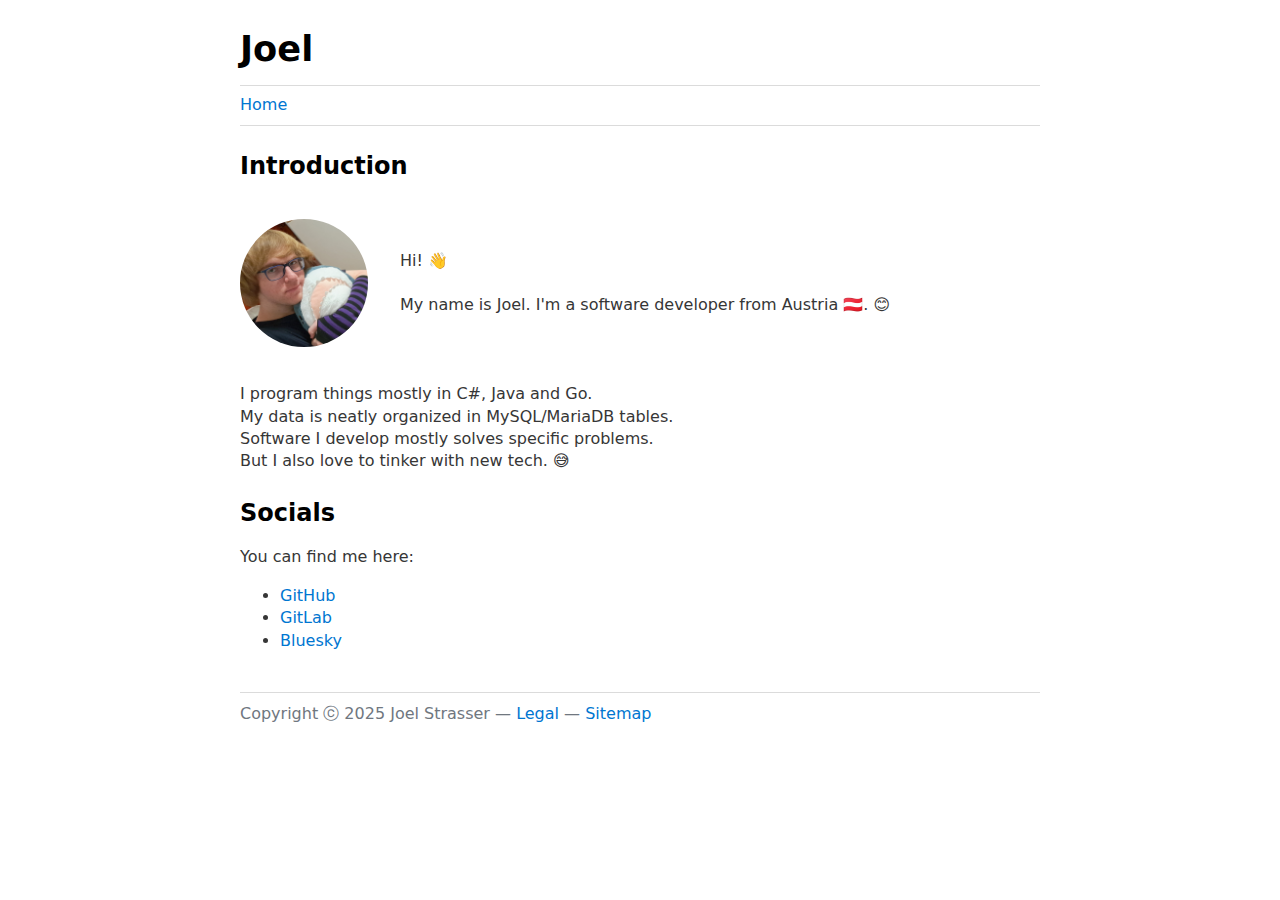
<file: index.html>
<!DOCTYPE html>
<html lang="en">
<head>
    <meta charset="UTF-8">
    <meta name="viewport" content="width=device-width, initial-scale=1.0">
    <meta name="description" content="Joel's personal website on the world-wide-web. A little biography and links to my other accounts on the web.">
    <meta name="keywords" content="Joel, homepage, personal website, Joel Strasser">
    <meta name="author" content="Joel Strasser">
    <link rel="stylesheet" href="./assets/stylesheets/water.css">
    <link rel="stylesheet" href="./assets/stylesheets/custom.css">
    <link rel="manifest" href="/site.webmanifest" />
    <link rel="icon" type="image/png" href="/favicon-96x96.png" sizes="96x96" />
    <link rel="icon" type="image/svg+xml" href="/favicon.svg" />
    <link rel="shortcut icon" href="/favicon.ico" />
    <link rel="apple-touch-icon" sizes="180x180" href="/apple-touch-icon.png" />
    <title>Joel</title>
</head>
<body>
    <main>
        <header>
            <h1>Joel</h1>
        </header>
        <hr/>
        <a href=".">Home</a>
        <hr/>
        <section>
            <h2>Introduction</h2>
            <p>
                <div class="flexcolumns">
                    <img src="./assets/pictures/profile2.jpg" alt="Joel's profile picture" class="profile-pic">
                    <div class="flexcolumnscolumnpadding">
                        Hi! 👋<br/>
                        <br/>
                        My name is Joel. I'm a software developer from Austria 🇦🇹. 😊
                    </div>
                </div>
            </p>
            <p>
                I program things mostly in C#, Java and Go.<br/>
                My data is neatly organized in MySQL/MariaDB tables.<br/>
                Software I develop mostly solves specific problems.<br/>
                But I also love to tinker with new tech. 😅
            </p>
        </section>
        <section>
            <h2>Socials</h2>
            <p>
                <span>You can find me here:</span>
                <ul>
                    <li><a href="https://github.com/joestr" target="_blank" rel="noopener">GitHub</a></li>
                    <li><a href="https://gitlab.com/joestr" target="_blank" rel="noopener">GitLab</a></li>
                    <li><a href="https://bsky.app/profile/bksy.joestr.priv.at" target="_blank" rel="noopener">Bluesky</a></li>
                </ul>
            </p>
        </section>
    </main>
    <footer>
        Copyright ⓒ 2025 Joel Strasser — <a href="./legal/index.html">Legal</a> — <a href="./sitemap.xml">Sitemap</a>
    </footer>
</body>
</html>
</file>
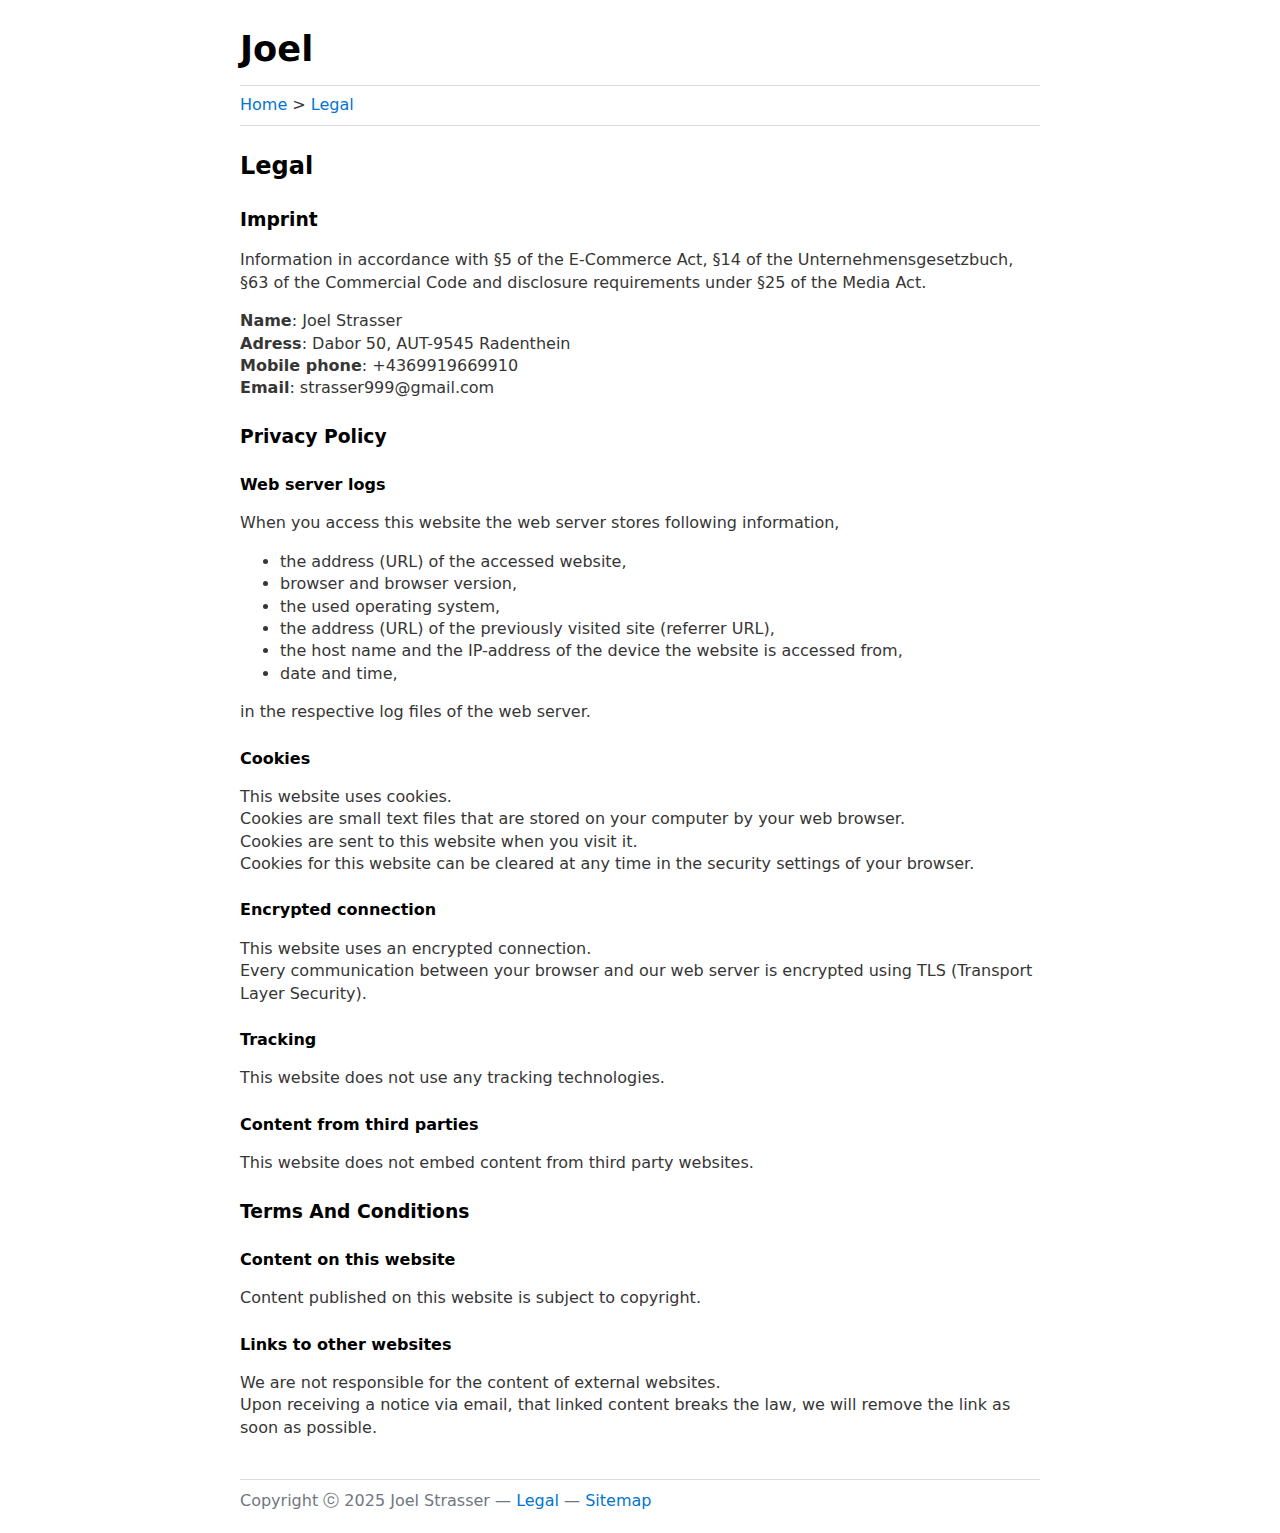
<file: legal/index.html>
<!DOCTYPE html>
<html lang="en">
<head>
    <meta charset="UTF-8">
    <meta name="viewport" content="width=device-width, initial-scale=1.0">
    <meta name="description" content="Joel's personal website on the world-wide-web. A little biography and links to my other accounts on the web.">
    <meta name="keywords" content="Joel, homepage, personal website, Joel Strasser">
    <meta name="author" content="Joel Strasser">
    <link rel="stylesheet" href="../assets/stylesheets/water.css">
    <link rel="stylesheet" href="../assets/stylesheets/custom.css">
    <link rel="manifest" href="/site.webmanifest" />
    <link rel="icon" type="image/png" href="/favicon-96x96.png" sizes="96x96" />
    <link rel="icon" type="image/svg+xml" href="/favicon.svg" />
    <link rel="shortcut icon" href="/favicon.ico" />
    <link rel="apple-touch-icon" sizes="180x180" href="/apple-touch-icon.png" />
    <title>Joel</title>
</head>
<body>
    <main>
        <header>
            <h1>Joel</h1>
        </header>
        <hr/>
        <a href="../index.html">Home</a> &gt; <a href="./index.html">Legal</a>
        <hr/>
        <section>
            <h2>Legal</h2>
        </section>
        <section>
            <h3>Imprint</h3>
            <p>
                Information in accordance with §5 of the E-Commerce Act, §14 of the Unternehmensgesetzbuch, §63 of the Commercial Code and disclosure requirements under §25 of the Media Act.
            </p>
            <p>
                <b>Name</b>: Joel Strasser<br/>
                <b>Adress</b>: Dabor 50, AUT-9545 Radenthein<br/>
                <b>Mobile phone</b>: +4369919669910<br/>
                <b>Email</b>: strasser999@gmail.com
            </p>
        </section>
        <section>
            <h3>Privacy Policy</h3>
            <h4>Web server logs</h4>
            <p>
                When you access this website the web server stores following information,
                <ul>
                    <li>the address (URL) of the accessed website,</li>
                    <li>browser and browser version,</li>
                    <li>the used operating system,</li>
                    <li>the address (URL) of the previously visited site (referrer URL),</li>
                    <li>the host name and the IP-address of the device the website is accessed from,</li>
                    <li>date and time,</li>
                </ul>
                in the respective log files of the web server.
            </p>
            <h4>Cookies</h4>
            <p>
                This website uses cookies.<br/>
                Cookies are small text files that are stored on your computer by your web browser.<br/>
                Cookies are sent to this website when you visit it.<br/>
                Cookies for this website can be cleared at any time in the security settings of your browser.
            </p>
            <h4>Encrypted connection</h4>
            <p>
                This website uses an encrypted connection.<br/>
                Every communication between your browser and our web server is encrypted using TLS (Transport Layer Security).
            </p>
            <h4>Tracking</h4>
            <p>
                This website does not use any tracking technologies.
            </p>
            <h4>Content from third parties</h4>
            <p>
                This website does not embed content from third party websites.
            </p>
        </section>
        <section>
            <h3>Terms And Conditions</h3>
            <h4>Content on this website</h4>
            <p>
                Content published on this website is subject to copyright.
            </p>
            <h4>Links to other websites</h4>
            <p>
                We are not responsible for the content of external websites.<br/>
                Upon receiving a notice via email, that linked content breaks the law, we will remove the link as soon as possible.
            </p>
        </section>
    </main>
    <footer>
        Copyright ⓒ 2025 Joel Strasser — <a href="./index.html">Legal</a> — <a href="../sitemap.xml">Sitemap</a>
    </footer>
</body>
</html>
</file>
<file: assets/stylesheets/water.css>
/**
 * Automatic version:
 * Uses light theme by default but switches to dark theme
 * if a system-wide theme preference is set on the user's device.
 */

:root {
  --background-body: #fff;
  --background: #efefef;
  --background-alt: #f7f7f7;
  --selection: #9e9e9e;
  --text-main: #363636;
  --text-bright: #000;
  --text-muted: #70777f;
  --links: #0076d1;
  --focus: #0096bfab;
  --border: #dbdbdb;
  --code: #000;
  --animation-duration: 0.1s;
  --button-base: #d0cfcf;
  --button-hover: #9b9b9b;
  --scrollbar-thumb: rgb(170, 170, 170);
  --scrollbar-thumb-hover: var(--button-hover);
  --form-placeholder: #949494;
  --form-text: #1d1d1d;
  --variable: #39a33c;
  --highlight: #ff0;
  --select-arrow: url("data:image/svg+xml;charset=utf-8,%3C?xml version='1.0' encoding='utf-8'?%3E %3Csvg version='1.1' xmlns='http://www.w3.org/2000/svg' xmlns:xlink='http://www.w3.org/1999/xlink' height='62.5' width='116.9' fill='%23161f27'%3E %3Cpath d='M115.3,1.6 C113.7,0 111.1,0 109.5,1.6 L58.5,52.7 L7.4,1.6 C5.8,0 3.2,0 1.6,1.6 C0,3.2 0,5.8 1.6,7.4 L55.5,61.3 C56.3,62.1 57.3,62.5 58.4,62.5 C59.4,62.5 60.5,62.1 61.3,61.3 L115.2,7.4 C116.9,5.8 116.9,3.2 115.3,1.6Z'/%3E %3C/svg%3E");
}

@media (prefers-color-scheme: dark) {
:root {
  --background-body: #202b38;
  --background: #161f27;
  --background-alt: #1a242f;
  --selection: #1c76c5;
  --text-main: #dbdbdb;
  --text-bright: #fff;
  --text-muted: #a9b1ba;
  --links: #41adff;
  --focus: #0096bfab;
  --border: #526980;
  --code: #ffbe85;
  --animation-duration: 0.1s;
  --button-base: #0c151c;
  --button-hover: #040a0f;
  --scrollbar-thumb: var(--button-hover);
  --scrollbar-thumb-hover: rgb(0, 0, 0);
  --form-placeholder: #a9a9a9;
  --form-text: #fff;
  --variable: #d941e2;
  --highlight: #efdb43;
  --select-arrow: url("data:image/svg+xml;charset=utf-8,%3C?xml version='1.0' encoding='utf-8'?%3E %3Csvg version='1.1' xmlns='http://www.w3.org/2000/svg' xmlns:xlink='http://www.w3.org/1999/xlink' height='62.5' width='116.9' fill='%23efefef'%3E %3Cpath d='M115.3,1.6 C113.7,0 111.1,0 109.5,1.6 L58.5,52.7 L7.4,1.6 C5.8,0 3.2,0 1.6,1.6 C0,3.2 0,5.8 1.6,7.4 L55.5,61.3 C56.3,62.1 57.3,62.5 58.4,62.5 C59.4,62.5 60.5,62.1 61.3,61.3 L115.2,7.4 C116.9,5.8 116.9,3.2 115.3,1.6Z'/%3E %3C/svg%3E");
}
}

html {
  scrollbar-color: rgb(170, 170, 170) #fff;
  scrollbar-color: var(--scrollbar-thumb) var(--background-body);
  scrollbar-width: thin;
}

@media (prefers-color-scheme: dark) {

  html {
  scrollbar-color: #040a0f #202b38;
  scrollbar-color: var(--scrollbar-thumb) var(--background-body);
  }
}

@media (prefers-color-scheme: dark) {

  html {
  scrollbar-color: #040a0f #202b38;
  scrollbar-color: var(--scrollbar-thumb) var(--background-body);
  }
}

@media (prefers-color-scheme: dark) {

  html {
  scrollbar-color: #040a0f #202b38;
  scrollbar-color: var(--scrollbar-thumb) var(--background-body);
  }
}

@media (prefers-color-scheme: dark) {

  html {
  scrollbar-color: #040a0f #202b38;
  scrollbar-color: var(--scrollbar-thumb) var(--background-body);
  }
}

@media (prefers-color-scheme: dark) {

  html {
  scrollbar-color: #040a0f #202b38;
  scrollbar-color: var(--scrollbar-thumb) var(--background-body);
  }
}

@media (prefers-color-scheme: dark) {

  html {
  scrollbar-color: #040a0f #202b38;
  scrollbar-color: var(--scrollbar-thumb) var(--background-body);
  }
}

body {
  font-family: system-ui, -apple-system, BlinkMacSystemFont, 'Segoe UI', 'Roboto', 'Oxygen', 'Ubuntu', 'Cantarell', 'Fira Sans', 'Droid Sans', 'Helvetica Neue', 'Segoe UI Emoji', 'Apple Color Emoji', 'Noto Color Emoji', sans-serif;
  line-height: 1.4;
  max-width: 800px;
  margin: 20px auto;
  padding: 0 10px;
  word-wrap: break-word;
  color: #363636;
  color: var(--text-main);
  background: #fff;
  background: var(--background-body);
  text-rendering: optimizeLegibility;
}

@media (prefers-color-scheme: dark) {

  body {
  background: #202b38;
  background: var(--background-body);
  }
}

@media (prefers-color-scheme: dark) {

  body {
  color: #dbdbdb;
  color: var(--text-main);
  }
}

button {
  transition:
    background-color 0.1s linear,
    border-color 0.1s linear,
    color 0.1s linear,
    box-shadow 0.1s linear,
    transform 0.1s ease;
  transition:
    background-color var(--animation-duration) linear,
    border-color var(--animation-duration) linear,
    color var(--animation-duration) linear,
    box-shadow var(--animation-duration) linear,
    transform var(--animation-duration) ease;
}

@media (prefers-color-scheme: dark) {

  button {
  transition:
    background-color 0.1s linear,
    border-color 0.1s linear,
    color 0.1s linear,
    box-shadow 0.1s linear,
    transform 0.1s ease;
  transition:
    background-color var(--animation-duration) linear,
    border-color var(--animation-duration) linear,
    color var(--animation-duration) linear,
    box-shadow var(--animation-duration) linear,
    transform var(--animation-duration) ease;
  }
}

input {
  transition:
    background-color 0.1s linear,
    border-color 0.1s linear,
    color 0.1s linear,
    box-shadow 0.1s linear,
    transform 0.1s ease;
  transition:
    background-color var(--animation-duration) linear,
    border-color var(--animation-duration) linear,
    color var(--animation-duration) linear,
    box-shadow var(--animation-duration) linear,
    transform var(--animation-duration) ease;
}

@media (prefers-color-scheme: dark) {

  input {
  transition:
    background-color 0.1s linear,
    border-color 0.1s linear,
    color 0.1s linear,
    box-shadow 0.1s linear,
    transform 0.1s ease;
  transition:
    background-color var(--animation-duration) linear,
    border-color var(--animation-duration) linear,
    color var(--animation-duration) linear,
    box-shadow var(--animation-duration) linear,
    transform var(--animation-duration) ease;
  }
}

textarea {
  transition:
    background-color 0.1s linear,
    border-color 0.1s linear,
    color 0.1s linear,
    box-shadow 0.1s linear,
    transform 0.1s ease;
  transition:
    background-color var(--animation-duration) linear,
    border-color var(--animation-duration) linear,
    color var(--animation-duration) linear,
    box-shadow var(--animation-duration) linear,
    transform var(--animation-duration) ease;
}

@media (prefers-color-scheme: dark) {

  textarea {
  transition:
    background-color 0.1s linear,
    border-color 0.1s linear,
    color 0.1s linear,
    box-shadow 0.1s linear,
    transform 0.1s ease;
  transition:
    background-color var(--animation-duration) linear,
    border-color var(--animation-duration) linear,
    color var(--animation-duration) linear,
    box-shadow var(--animation-duration) linear,
    transform var(--animation-duration) ease;
  }
}

h1 {
  font-size: 2.2em;
  margin-top: 0;
}

h1,
h2,
h3,
h4,
h5,
h6 {
  margin-bottom: 12px;
  margin-top: 24px;
}

h1 {
  color: #000;
  color: var(--text-bright);
}

@media (prefers-color-scheme: dark) {

  h1 {
  color: #fff;
  color: var(--text-bright);
  }
}

h2 {
  color: #000;
  color: var(--text-bright);
}

@media (prefers-color-scheme: dark) {

  h2 {
  color: #fff;
  color: var(--text-bright);
  }
}

h3 {
  color: #000;
  color: var(--text-bright);
}

@media (prefers-color-scheme: dark) {

  h3 {
  color: #fff;
  color: var(--text-bright);
  }
}

h4 {
  color: #000;
  color: var(--text-bright);
}

@media (prefers-color-scheme: dark) {

  h4 {
  color: #fff;
  color: var(--text-bright);
  }
}

h5 {
  color: #000;
  color: var(--text-bright);
}

@media (prefers-color-scheme: dark) {

  h5 {
  color: #fff;
  color: var(--text-bright);
  }
}

h6 {
  color: #000;
  color: var(--text-bright);
}

@media (prefers-color-scheme: dark) {

  h6 {
  color: #fff;
  color: var(--text-bright);
  }
}

strong {
  color: #000;
  color: var(--text-bright);
}

@media (prefers-color-scheme: dark) {

  strong {
  color: #fff;
  color: var(--text-bright);
  }
}

h1,
h2,
h3,
h4,
h5,
h6,
b,
strong,
th {
  font-weight: 600;
}

q::before {
  content: none;
}

q::after {
  content: none;
}

blockquote {
  border-left: 4px solid #0096bfab;
  border-left: 4px solid var(--focus);
  margin: 1.5em 0;
  padding: 0.5em 1em;
  font-style: italic;
}

@media (prefers-color-scheme: dark) {

  blockquote {
  border-left: 4px solid #0096bfab;
  border-left: 4px solid var(--focus);
  }
}

q {
  border-left: 4px solid #0096bfab;
  border-left: 4px solid var(--focus);
  margin: 1.5em 0;
  padding: 0.5em 1em;
  font-style: italic;
}

@media (prefers-color-scheme: dark) {

  q {
  border-left: 4px solid #0096bfab;
  border-left: 4px solid var(--focus);
  }
}

blockquote > footer {
  font-style: normal;
  border: 0;
}

blockquote cite {
  font-style: normal;
}

address {
  font-style: normal;
}

a[href^='mailto\:']::before {
  content: '📧 ';
}

a[href^='tel\:']::before {
  content: '📞 ';
}

a[href^='sms\:']::before {
  content: '💬 ';
}

mark {
  background-color: #ff0;
  background-color: var(--highlight);
  border-radius: 2px;
  padding: 0 2px 0 2px;
  color: #000;
}

@media (prefers-color-scheme: dark) {

  mark {
  background-color: #efdb43;
  background-color: var(--highlight);
  }
}

a > code,
a > strong {
  color: inherit;
}

button,
select,
input[type='submit'],
input[type='reset'],
input[type='button'],
input[type='checkbox'],
input[type='range'],
input[type='radio'] {
  cursor: pointer;
}

input,
select {
  display: block;
}

[type='checkbox'],
[type='radio'] {
  display: initial;
}

input {
  color: #1d1d1d;
  color: var(--form-text);
  background-color: #efefef;
  background-color: var(--background);
  font-family: inherit;
  font-size: inherit;
  margin-right: 6px;
  margin-bottom: 6px;
  padding: 10px;
  border: none;
  border-radius: 6px;
  outline: none;
}

@media (prefers-color-scheme: dark) {

  input {
  background-color: #161f27;
  background-color: var(--background);
  }
}

@media (prefers-color-scheme: dark) {

  input {
  color: #fff;
  color: var(--form-text);
  }
}

button {
  color: #1d1d1d;
  color: var(--form-text);
  background-color: #efefef;
  background-color: var(--background);
  font-family: inherit;
  font-size: inherit;
  margin-right: 6px;
  margin-bottom: 6px;
  padding: 10px;
  border: none;
  border-radius: 6px;
  outline: none;
}

@media (prefers-color-scheme: dark) {

  button {
  background-color: #161f27;
  background-color: var(--background);
  }
}

@media (prefers-color-scheme: dark) {

  button {
  color: #fff;
  color: var(--form-text);
  }
}

textarea {
  color: #1d1d1d;
  color: var(--form-text);
  background-color: #efefef;
  background-color: var(--background);
  font-family: inherit;
  font-size: inherit;
  margin-right: 6px;
  margin-bottom: 6px;
  padding: 10px;
  border: none;
  border-radius: 6px;
  outline: none;
}

@media (prefers-color-scheme: dark) {

  textarea {
  background-color: #161f27;
  background-color: var(--background);
  }
}

@media (prefers-color-scheme: dark) {

  textarea {
  color: #fff;
  color: var(--form-text);
  }
}

select {
  color: #1d1d1d;
  color: var(--form-text);
  background-color: #efefef;
  background-color: var(--background);
  font-family: inherit;
  font-size: inherit;
  margin-right: 6px;
  margin-bottom: 6px;
  padding: 10px;
  border: none;
  border-radius: 6px;
  outline: none;
}

@media (prefers-color-scheme: dark) {

  select {
  background-color: #161f27;
  background-color: var(--background);
  }
}

@media (prefers-color-scheme: dark) {

  select {
  color: #fff;
  color: var(--form-text);
  }
}

button {
  background-color: #d0cfcf;
  background-color: var(--button-base);
  padding-right: 30px;
  padding-left: 30px;
}

@media (prefers-color-scheme: dark) {

  button {
  background-color: #0c151c;
  background-color: var(--button-base);
  }
}

input[type='submit'] {
  background-color: #d0cfcf;
  background-color: var(--button-base);
  padding-right: 30px;
  padding-left: 30px;
}

@media (prefers-color-scheme: dark) {

  input[type='submit'] {
  background-color: #0c151c;
  background-color: var(--button-base);
  }
}

input[type='reset'] {
  background-color: #d0cfcf;
  background-color: var(--button-base);
  padding-right: 30px;
  padding-left: 30px;
}

@media (prefers-color-scheme: dark) {

  input[type='reset'] {
  background-color: #0c151c;
  background-color: var(--button-base);
  }
}

input[type='button'] {
  background-color: #d0cfcf;
  background-color: var(--button-base);
  padding-right: 30px;
  padding-left: 30px;
}

@media (prefers-color-scheme: dark) {

  input[type='button'] {
  background-color: #0c151c;
  background-color: var(--button-base);
  }
}

button:hover {
  background: #9b9b9b;
  background: var(--button-hover);
}

@media (prefers-color-scheme: dark) {

  button:hover {
  background: #040a0f;
  background: var(--button-hover);
  }
}

input[type='submit']:hover {
  background: #9b9b9b;
  background: var(--button-hover);
}

@media (prefers-color-scheme: dark) {

  input[type='submit']:hover {
  background: #040a0f;
  background: var(--button-hover);
  }
}

input[type='reset']:hover {
  background: #9b9b9b;
  background: var(--button-hover);
}

@media (prefers-color-scheme: dark) {

  input[type='reset']:hover {
  background: #040a0f;
  background: var(--button-hover);
  }
}

input[type='button']:hover {
  background: #9b9b9b;
  background: var(--button-hover);
}

@media (prefers-color-scheme: dark) {

  input[type='button']:hover {
  background: #040a0f;
  background: var(--button-hover);
  }
}

input[type='color'] {
  min-height: 2rem;
  padding: 8px;
  cursor: pointer;
}

input[type='checkbox'],
input[type='radio'] {
  height: 1em;
  width: 1em;
}

input[type='radio'] {
  border-radius: 100%;
}

input {
  vertical-align: top;
}

label {
  vertical-align: middle;
  margin-bottom: 4px;
  display: inline-block;
}

input:not([type='checkbox']):not([type='radio']),
input[type='range'],
select,
button,
textarea {
  -webkit-appearance: none;
}

textarea {
  display: block;
  margin-right: 0;
  box-sizing: border-box;
  resize: vertical;
}

textarea:not([cols]) {
  width: 100%;
}

textarea:not([rows]) {
  min-height: 40px;
  height: 140px;
}

select {
  background: #efefef url("data:image/svg+xml;charset=utf-8,%3C?xml version='1.0' encoding='utf-8'?%3E %3Csvg version='1.1' xmlns='http://www.w3.org/2000/svg' xmlns:xlink='http://www.w3.org/1999/xlink' height='62.5' width='116.9' fill='%23161f27'%3E %3Cpath d='M115.3,1.6 C113.7,0 111.1,0 109.5,1.6 L58.5,52.7 L7.4,1.6 C5.8,0 3.2,0 1.6,1.6 C0,3.2 0,5.8 1.6,7.4 L55.5,61.3 C56.3,62.1 57.3,62.5 58.4,62.5 C59.4,62.5 60.5,62.1 61.3,61.3 L115.2,7.4 C116.9,5.8 116.9,3.2 115.3,1.6Z'/%3E %3C/svg%3E") calc(100% - 12px) 50% / 12px no-repeat;
  background: var(--background) var(--select-arrow) calc(100% - 12px) 50% / 12px no-repeat;
  padding-right: 35px;
}

@media (prefers-color-scheme: dark) {

  select {
  background: #161f27 url("data:image/svg+xml;charset=utf-8,%3C?xml version='1.0' encoding='utf-8'?%3E %3Csvg version='1.1' xmlns='http://www.w3.org/2000/svg' xmlns:xlink='http://www.w3.org/1999/xlink' height='62.5' width='116.9' fill='%23efefef'%3E %3Cpath d='M115.3,1.6 C113.7,0 111.1,0 109.5,1.6 L58.5,52.7 L7.4,1.6 C5.8,0 3.2,0 1.6,1.6 C0,3.2 0,5.8 1.6,7.4 L55.5,61.3 C56.3,62.1 57.3,62.5 58.4,62.5 C59.4,62.5 60.5,62.1 61.3,61.3 L115.2,7.4 C116.9,5.8 116.9,3.2 115.3,1.6Z'/%3E %3C/svg%3E") calc(100% - 12px) 50% / 12px no-repeat;
  background: var(--background) var(--select-arrow) calc(100% - 12px) 50% / 12px no-repeat;
  }
}

@media (prefers-color-scheme: dark) {

  select {
  background: #161f27 url("data:image/svg+xml;charset=utf-8,%3C?xml version='1.0' encoding='utf-8'?%3E %3Csvg version='1.1' xmlns='http://www.w3.org/2000/svg' xmlns:xlink='http://www.w3.org/1999/xlink' height='62.5' width='116.9' fill='%23efefef'%3E %3Cpath d='M115.3,1.6 C113.7,0 111.1,0 109.5,1.6 L58.5,52.7 L7.4,1.6 C5.8,0 3.2,0 1.6,1.6 C0,3.2 0,5.8 1.6,7.4 L55.5,61.3 C56.3,62.1 57.3,62.5 58.4,62.5 C59.4,62.5 60.5,62.1 61.3,61.3 L115.2,7.4 C116.9,5.8 116.9,3.2 115.3,1.6Z'/%3E %3C/svg%3E") calc(100% - 12px) 50% / 12px no-repeat;
  background: var(--background) var(--select-arrow) calc(100% - 12px) 50% / 12px no-repeat;
  }
}

@media (prefers-color-scheme: dark) {

  select {
  background: #161f27 url("data:image/svg+xml;charset=utf-8,%3C?xml version='1.0' encoding='utf-8'?%3E %3Csvg version='1.1' xmlns='http://www.w3.org/2000/svg' xmlns:xlink='http://www.w3.org/1999/xlink' height='62.5' width='116.9' fill='%23efefef'%3E %3Cpath d='M115.3,1.6 C113.7,0 111.1,0 109.5,1.6 L58.5,52.7 L7.4,1.6 C5.8,0 3.2,0 1.6,1.6 C0,3.2 0,5.8 1.6,7.4 L55.5,61.3 C56.3,62.1 57.3,62.5 58.4,62.5 C59.4,62.5 60.5,62.1 61.3,61.3 L115.2,7.4 C116.9,5.8 116.9,3.2 115.3,1.6Z'/%3E %3C/svg%3E") calc(100% - 12px) 50% / 12px no-repeat;
  background: var(--background) var(--select-arrow) calc(100% - 12px) 50% / 12px no-repeat;
  }
}

@media (prefers-color-scheme: dark) {

  select {
  background: #161f27 url("data:image/svg+xml;charset=utf-8,%3C?xml version='1.0' encoding='utf-8'?%3E %3Csvg version='1.1' xmlns='http://www.w3.org/2000/svg' xmlns:xlink='http://www.w3.org/1999/xlink' height='62.5' width='116.9' fill='%23efefef'%3E %3Cpath d='M115.3,1.6 C113.7,0 111.1,0 109.5,1.6 L58.5,52.7 L7.4,1.6 C5.8,0 3.2,0 1.6,1.6 C0,3.2 0,5.8 1.6,7.4 L55.5,61.3 C56.3,62.1 57.3,62.5 58.4,62.5 C59.4,62.5 60.5,62.1 61.3,61.3 L115.2,7.4 C116.9,5.8 116.9,3.2 115.3,1.6Z'/%3E %3C/svg%3E") calc(100% - 12px) 50% / 12px no-repeat;
  background: var(--background) var(--select-arrow) calc(100% - 12px) 50% / 12px no-repeat;
  }
}

select::-ms-expand {
  display: none;
}

select[multiple] {
  padding-right: 10px;
  background-image: none;
  overflow-y: auto;
}

input:focus {
  box-shadow: 0 0 0 2px #0096bfab;
  box-shadow: 0 0 0 2px var(--focus);
}

@media (prefers-color-scheme: dark) {

  input:focus {
  box-shadow: 0 0 0 2px #0096bfab;
  box-shadow: 0 0 0 2px var(--focus);
  }
}

select:focus {
  box-shadow: 0 0 0 2px #0096bfab;
  box-shadow: 0 0 0 2px var(--focus);
}

@media (prefers-color-scheme: dark) {

  select:focus {
  box-shadow: 0 0 0 2px #0096bfab;
  box-shadow: 0 0 0 2px var(--focus);
  }
}

button:focus {
  box-shadow: 0 0 0 2px #0096bfab;
  box-shadow: 0 0 0 2px var(--focus);
}

@media (prefers-color-scheme: dark) {

  button:focus {
  box-shadow: 0 0 0 2px #0096bfab;
  box-shadow: 0 0 0 2px var(--focus);
  }
}

textarea:focus {
  box-shadow: 0 0 0 2px #0096bfab;
  box-shadow: 0 0 0 2px var(--focus);
}

@media (prefers-color-scheme: dark) {

  textarea:focus {
  box-shadow: 0 0 0 2px #0096bfab;
  box-shadow: 0 0 0 2px var(--focus);
  }
}

input[type='checkbox']:active,
input[type='radio']:active,
input[type='submit']:active,
input[type='reset']:active,
input[type='button']:active,
input[type='range']:active,
button:active {
  transform: translateY(2px);
}

input:disabled,
select:disabled,
button:disabled,
textarea:disabled {
  cursor: not-allowed;
  opacity: 0.5;
}

::-moz-placeholder {
  color: #949494;
  color: var(--form-placeholder);
}

:-ms-input-placeholder {
  color: #949494;
  color: var(--form-placeholder);
}

::-ms-input-placeholder {
  color: #949494;
  color: var(--form-placeholder);
}

::placeholder {
  color: #949494;
  color: var(--form-placeholder);
}

@media (prefers-color-scheme: dark) {

  ::-moz-placeholder {
  color: #a9a9a9;
  color: var(--form-placeholder);
  }

  :-ms-input-placeholder {
  color: #a9a9a9;
  color: var(--form-placeholder);
  }

  ::-ms-input-placeholder {
  color: #a9a9a9;
  color: var(--form-placeholder);
  }

  ::placeholder {
  color: #a9a9a9;
  color: var(--form-placeholder);
  }
}

fieldset {
  border: 1px #0096bfab solid;
  border: 1px var(--focus) solid;
  border-radius: 6px;
  margin: 0;
  margin-bottom: 12px;
  padding: 10px;
}

@media (prefers-color-scheme: dark) {

  fieldset {
  border: 1px #0096bfab solid;
  border: 1px var(--focus) solid;
  }
}

legend {
  font-size: 0.9em;
  font-weight: 600;
}

input[type='range'] {
  margin: 10px 0;
  padding: 10px 0;
  background: transparent;
}

input[type='range']:focus {
  outline: none;
}

input[type='range']::-webkit-slider-runnable-track {
  width: 100%;
  height: 9.5px;
  -webkit-transition: 0.2s;
  transition: 0.2s;
  background: #efefef;
  background: var(--background);
  border-radius: 3px;
}

@media (prefers-color-scheme: dark) {

  input[type='range']::-webkit-slider-runnable-track {
  background: #161f27;
  background: var(--background);
  }
}

input[type='range']::-webkit-slider-thumb {
  box-shadow: 0 1px 1px #000, 0 0 1px #0d0d0d;
  height: 20px;
  width: 20px;
  border-radius: 50%;
  background: #dbdbdb;
  background: var(--border);
  -webkit-appearance: none;
  margin-top: -7px;
}

@media (prefers-color-scheme: dark) {

  input[type='range']::-webkit-slider-thumb {
  background: #526980;
  background: var(--border);
  }
}

input[type='range']:focus::-webkit-slider-runnable-track {
  background: #efefef;
  background: var(--background);
}

@media (prefers-color-scheme: dark) {

  input[type='range']:focus::-webkit-slider-runnable-track {
  background: #161f27;
  background: var(--background);
  }
}

input[type='range']::-moz-range-track {
  width: 100%;
  height: 9.5px;
  -moz-transition: 0.2s;
  transition: 0.2s;
  background: #efefef;
  background: var(--background);
  border-radius: 3px;
}

@media (prefers-color-scheme: dark) {

  input[type='range']::-moz-range-track {
  background: #161f27;
  background: var(--background);
  }
}

input[type='range']::-moz-range-thumb {
  box-shadow: 1px 1px 1px #000, 0 0 1px #0d0d0d;
  height: 20px;
  width: 20px;
  border-radius: 50%;
  background: #dbdbdb;
  background: var(--border);
}

@media (prefers-color-scheme: dark) {

  input[type='range']::-moz-range-thumb {
  background: #526980;
  background: var(--border);
  }
}

input[type='range']::-ms-track {
  width: 100%;
  height: 9.5px;
  background: transparent;
  border-color: transparent;
  border-width: 16px 0;
  color: transparent;
}

input[type='range']::-ms-fill-lower {
  background: #efefef;
  background: var(--background);
  border: 0.2px solid #010101;
  border-radius: 3px;
  box-shadow: 1px 1px 1px #000, 0 0 1px #0d0d0d;
}

@media (prefers-color-scheme: dark) {

  input[type='range']::-ms-fill-lower {
  background: #161f27;
  background: var(--background);
  }
}

input[type='range']::-ms-fill-upper {
  background: #efefef;
  background: var(--background);
  border: 0.2px solid #010101;
  border-radius: 3px;
  box-shadow: 1px 1px 1px #000, 0 0 1px #0d0d0d;
}

@media (prefers-color-scheme: dark) {

  input[type='range']::-ms-fill-upper {
  background: #161f27;
  background: var(--background);
  }
}

input[type='range']::-ms-thumb {
  box-shadow: 1px 1px 1px #000, 0 0 1px #0d0d0d;
  border: 1px solid #000;
  height: 20px;
  width: 20px;
  border-radius: 50%;
  background: #dbdbdb;
  background: var(--border);
}

@media (prefers-color-scheme: dark) {

  input[type='range']::-ms-thumb {
  background: #526980;
  background: var(--border);
  }
}

input[type='range']:focus::-ms-fill-lower {
  background: #efefef;
  background: var(--background);
}

@media (prefers-color-scheme: dark) {

  input[type='range']:focus::-ms-fill-lower {
  background: #161f27;
  background: var(--background);
  }
}

input[type='range']:focus::-ms-fill-upper {
  background: #efefef;
  background: var(--background);
}

@media (prefers-color-scheme: dark) {

  input[type='range']:focus::-ms-fill-upper {
  background: #161f27;
  background: var(--background);
  }
}

a {
  text-decoration: none;
  color: #0076d1;
  color: var(--links);
}

@media (prefers-color-scheme: dark) {

  a {
  color: #41adff;
  color: var(--links);
  }
}

a:hover {
  text-decoration: underline;
}

code {
  background: #efefef;
  background: var(--background);
  color: #000;
  color: var(--code);
  padding: 2.5px 5px;
  border-radius: 6px;
  font-size: 1em;
}

@media (prefers-color-scheme: dark) {

  code {
  color: #ffbe85;
  color: var(--code);
  }
}

@media (prefers-color-scheme: dark) {

  code {
  background: #161f27;
  background: var(--background);
  }
}

samp {
  background: #efefef;
  background: var(--background);
  color: #000;
  color: var(--code);
  padding: 2.5px 5px;
  border-radius: 6px;
  font-size: 1em;
}

@media (prefers-color-scheme: dark) {

  samp {
  color: #ffbe85;
  color: var(--code);
  }
}

@media (prefers-color-scheme: dark) {

  samp {
  background: #161f27;
  background: var(--background);
  }
}

time {
  background: #efefef;
  background: var(--background);
  color: #000;
  color: var(--code);
  padding: 2.5px 5px;
  border-radius: 6px;
  font-size: 1em;
}

@media (prefers-color-scheme: dark) {

  time {
  color: #ffbe85;
  color: var(--code);
  }
}

@media (prefers-color-scheme: dark) {

  time {
  background: #161f27;
  background: var(--background);
  }
}

pre > code {
  padding: 10px;
  display: block;
  overflow-x: auto;
}

var {
  color: #39a33c;
  color: var(--variable);
  font-style: normal;
  font-family: monospace;
}

@media (prefers-color-scheme: dark) {

  var {
  color: #d941e2;
  color: var(--variable);
  }
}

kbd {
  background: #efefef;
  background: var(--background);
  border: 1px solid #dbdbdb;
  border: 1px solid var(--border);
  border-radius: 2px;
  color: #363636;
  color: var(--text-main);
  padding: 2px 4px 2px 4px;
}

@media (prefers-color-scheme: dark) {

  kbd {
  color: #dbdbdb;
  color: var(--text-main);
  }
}

@media (prefers-color-scheme: dark) {

  kbd {
  border: 1px solid #526980;
  border: 1px solid var(--border);
  }
}

@media (prefers-color-scheme: dark) {

  kbd {
  background: #161f27;
  background: var(--background);
  }
}

img,
video {
  max-width: 100%;
  height: auto;
}

hr {
  border: none;
  border-top: 1px solid #dbdbdb;
  border-top: 1px solid var(--border);
}

@media (prefers-color-scheme: dark) {

  hr {
  border-top: 1px solid #526980;
  border-top: 1px solid var(--border);
  }
}

table {
  border-collapse: collapse;
  margin-bottom: 10px;
  width: 100%;
  table-layout: fixed;
}

table caption {
  text-align: left;
}

td,
th {
  padding: 6px;
  text-align: left;
  vertical-align: top;
  word-wrap: break-word;
}

thead {
  border-bottom: 1px solid #dbdbdb;
  border-bottom: 1px solid var(--border);
}

@media (prefers-color-scheme: dark) {

  thead {
  border-bottom: 1px solid #526980;
  border-bottom: 1px solid var(--border);
  }
}

tfoot {
  border-top: 1px solid #dbdbdb;
  border-top: 1px solid var(--border);
}

@media (prefers-color-scheme: dark) {

  tfoot {
  border-top: 1px solid #526980;
  border-top: 1px solid var(--border);
  }
}

tbody tr:nth-child(even) {
  background-color: #efefef;
  background-color: var(--background);
}

@media (prefers-color-scheme: dark) {

  tbody tr:nth-child(even) {
  background-color: #161f27;
  background-color: var(--background);
  }
}

tbody tr:nth-child(even) button {
  background-color: #f7f7f7;
  background-color: var(--background-alt);
}

@media (prefers-color-scheme: dark) {

  tbody tr:nth-child(even) button {
  background-color: #1a242f;
  background-color: var(--background-alt);
  }
}

tbody tr:nth-child(even) button:hover {
  background-color: #fff;
  background-color: var(--background-body);
}

@media (prefers-color-scheme: dark) {

  tbody tr:nth-child(even) button:hover {
  background-color: #202b38;
  background-color: var(--background-body);
  }
}

::-webkit-scrollbar {
  height: 10px;
  width: 10px;
}

::-webkit-scrollbar-track {
  background: #efefef;
  background: var(--background);
  border-radius: 6px;
}

@media (prefers-color-scheme: dark) {

  ::-webkit-scrollbar-track {
  background: #161f27;
  background: var(--background);
  }
}

::-webkit-scrollbar-thumb {
  background: rgb(170, 170, 170);
  background: var(--scrollbar-thumb);
  border-radius: 6px;
}

@media (prefers-color-scheme: dark) {

  ::-webkit-scrollbar-thumb {
  background: #040a0f;
  background: var(--scrollbar-thumb);
  }
}

@media (prefers-color-scheme: dark) {

  ::-webkit-scrollbar-thumb {
  background: #040a0f;
  background: var(--scrollbar-thumb);
  }
}

::-webkit-scrollbar-thumb:hover {
  background: #9b9b9b;
  background: var(--scrollbar-thumb-hover);
}

@media (prefers-color-scheme: dark) {

  ::-webkit-scrollbar-thumb:hover {
  background: rgb(0, 0, 0);
  background: var(--scrollbar-thumb-hover);
  }
}

@media (prefers-color-scheme: dark) {

  ::-webkit-scrollbar-thumb:hover {
  background: rgb(0, 0, 0);
  background: var(--scrollbar-thumb-hover);
  }
}

::-moz-selection {
  background-color: #9e9e9e;
  background-color: var(--selection);
  color: #000;
  color: var(--text-bright);
}

::selection {
  background-color: #9e9e9e;
  background-color: var(--selection);
  color: #000;
  color: var(--text-bright);
}

@media (prefers-color-scheme: dark) {

  ::-moz-selection {
  color: #fff;
  color: var(--text-bright);
  }

  ::selection {
  color: #fff;
  color: var(--text-bright);
  }
}

@media (prefers-color-scheme: dark) {

  ::-moz-selection {
  background-color: #1c76c5;
  background-color: var(--selection);
  }

  ::selection {
  background-color: #1c76c5;
  background-color: var(--selection);
  }
}

details {
  display: flex;
  flex-direction: column;
  align-items: flex-start;
  background-color: #f7f7f7;
  background-color: var(--background-alt);
  padding: 10px 10px 0;
  margin: 1em 0;
  border-radius: 6px;
  overflow: hidden;
}

@media (prefers-color-scheme: dark) {

  details {
  background-color: #1a242f;
  background-color: var(--background-alt);
  }
}

details[open] {
  padding: 10px;
}

details > :last-child {
  margin-bottom: 0;
}

details[open] summary {
  margin-bottom: 10px;
}

summary {
  display: list-item;
  background-color: #efefef;
  background-color: var(--background);
  padding: 10px;
  margin: -10px -10px 0;
  cursor: pointer;
  outline: none;
}

@media (prefers-color-scheme: dark) {

  summary {
  background-color: #161f27;
  background-color: var(--background);
  }
}

summary:hover,
summary:focus {
  text-decoration: underline;
}

details > :not(summary) {
  margin-top: 0;
}

summary::-webkit-details-marker {
  color: #363636;
  color: var(--text-main);
}

@media (prefers-color-scheme: dark) {

  summary::-webkit-details-marker {
  color: #dbdbdb;
  color: var(--text-main);
  }
}

dialog {
  background-color: #f7f7f7;
  background-color: var(--background-alt);
  color: #363636;
  color: var(--text-main);
  border: none;
  border-radius: 6px;
  border-color: #dbdbdb;
  border-color: var(--border);
  padding: 10px 30px;
}

@media (prefers-color-scheme: dark) {

  dialog {
  border-color: #526980;
  border-color: var(--border);
  }
}

@media (prefers-color-scheme: dark) {

  dialog {
  color: #dbdbdb;
  color: var(--text-main);
  }
}

@media (prefers-color-scheme: dark) {

  dialog {
  background-color: #1a242f;
  background-color: var(--background-alt);
  }
}

dialog > header:first-child {
  background-color: #efefef;
  background-color: var(--background);
  border-radius: 6px 6px 0 0;
  margin: -10px -30px 10px;
  padding: 10px;
  text-align: center;
}

@media (prefers-color-scheme: dark) {

  dialog > header:first-child {
  background-color: #161f27;
  background-color: var(--background);
  }
}

dialog::-webkit-backdrop {
  background: #0000009c;
  -webkit-backdrop-filter: blur(4px);
          backdrop-filter: blur(4px);
}

dialog::backdrop {
  background: #0000009c;
  -webkit-backdrop-filter: blur(4px);
          backdrop-filter: blur(4px);
}

footer {
  border-top: 1px solid #dbdbdb;
  border-top: 1px solid var(--border);
  padding-top: 10px;
  color: #70777f;
  color: var(--text-muted);
}

@media (prefers-color-scheme: dark) {

  footer {
  color: #a9b1ba;
  color: var(--text-muted);
  }
}

@media (prefers-color-scheme: dark) {

  footer {
  border-top: 1px solid #526980;
  border-top: 1px solid var(--border);
  }
}

body > footer {
  margin-top: 40px;
}

@media print {
  body,
  pre,
  code,
  summary,
  details,
  button,
  input,
  textarea {
    background-color: #fff;
  }

  button,
  input,
  textarea {
    border: 1px solid #000;
  }

  body,
  h1,
  h2,
  h3,
  h4,
  h5,
  h6,
  pre,
  code,
  button,
  input,
  textarea,
  footer,
  summary,
  strong {
    color: #000;
  }

  summary::marker {
    color: #000;
  }

  summary::-webkit-details-marker {
    color: #000;
  }

  tbody tr:nth-child(even) {
    background-color: #f2f2f2;
  }

  a {
    color: #00f;
    text-decoration: underline;
  }
}
</file>
<file: assets/stylesheets/custom.css>
.profile-pic {
    width: 128px;
    height: 128px;
    border-radius: 50%;
    object-fit: cover;
    margin: 20px 0;
}

.flexcolumns {
    display: flex;
    align-items: center;
}

.flexcolumnscolumnpadding {
    padding-left: 2em;
}
</file>
